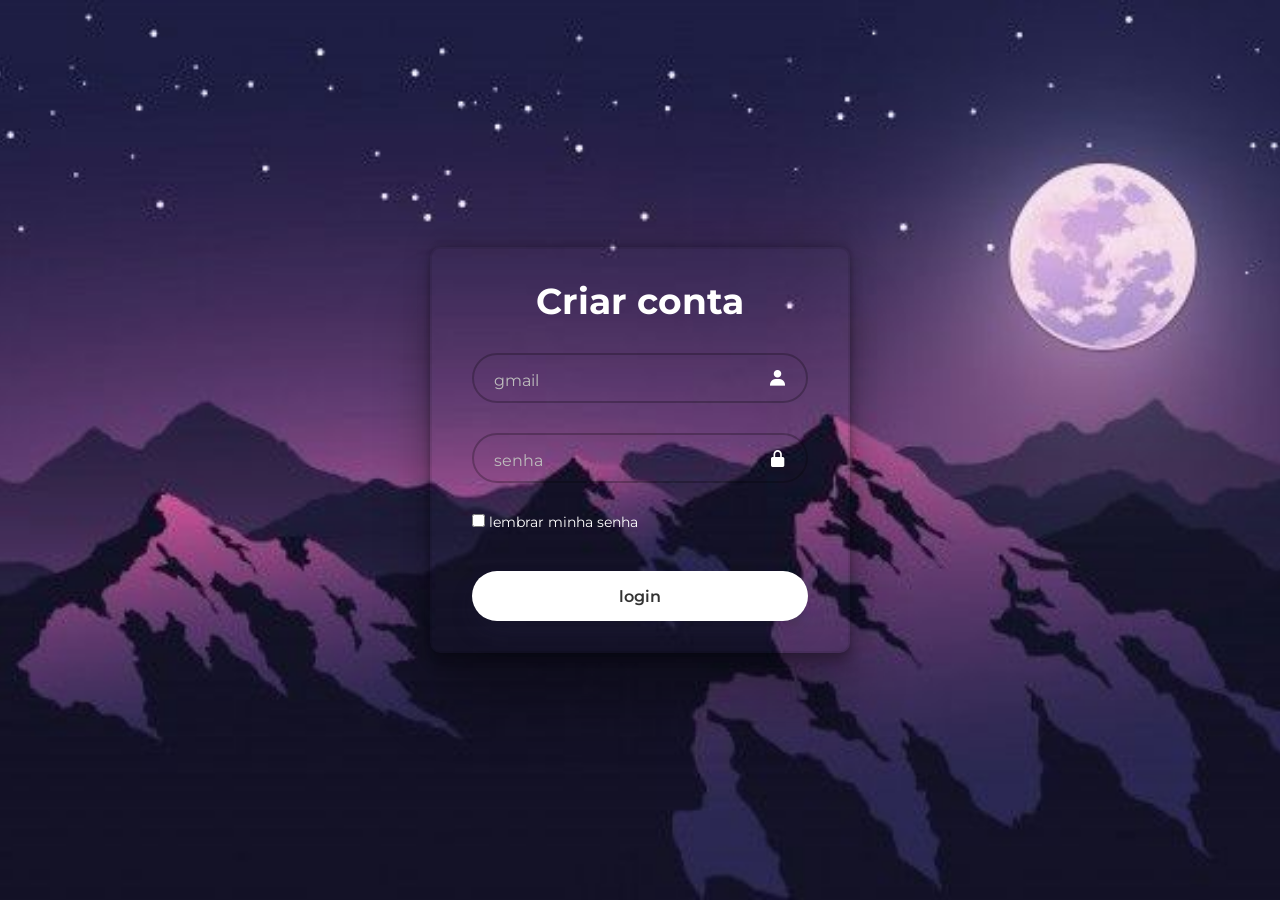
<file: login.html>
<!DOCTYPE html>
<html lang="en">
<head>
    <meta charset="UTF-8">
    <meta name="viewport" content="width=device-width, initial-scale=1.0">
    <title>Criar conta</title>
    <link
href='https://unpkg.com/boxicons@2.1.4/css/boxicons.min.css'
rel='stylesheet'>

    <link rel="stylesheet" href="next.css">
</head>
<body>
   <main class="conteiner">
<form>
    <h1>Criar conta</h1>
    <div class="inputbox">
        <input placeholder="gmail">
        <i class="bx bxs-user"></i>
    </div>
     <div class="inputbox">

        <input placeholder="senha">
        <i class="bx bxs-lock-alt"></i>
    </div>
    <div>
        <div class="relembre"> 
        <label>
        <input type="checkbox">
        lembrar minha senha
</label>
    </div>

    <button type="submit" class="login">login</button>
</form>
   </main>
</body>
</html>
</file>
<file: next.css>
@import url('https://fonts.googleapis.com/css2?family=Montserrat:ital,wght@0,100..900;1,100..900&display=swap');

* {
  margin: 0;
  padding: 0;
  box-sizing: border-box;
  font-family: 'Montserrat', sans-serif;
}

body {
  display: flex;
  justify-content: center;
  align-items: center;
  min-height: 100vh;
  background: url(./IMG-20250731-WA0039.jpg);
  background-size: cover;
  background-position: center;
}

.conteiner {
  width: 420px;
  background-color: transparent;
  border: 2px solid rgba(0, 0, 0, 0.09);
  border-radius: 10px;
  color: #fff;
  padding: 30px 40px;
  box-shadow:
    rgba(0, 0, 0, 0.25) 0px 54px 55px,
    rgba(0, 0, 0, 0.12) 0px -12px 30px,
    rgba(0, 0, 0, 0.12) 0px 4px 6px,
    rgba(0, 0, 0, 0.17) 0px 12px 13px,
    rgba(0, 0, 0, 0.09) 0px -3px 5px;
}

.conteiner h1 {
  font-size: 36px;
  text-align: center;
}

.inputbox {
  position: relative;
  width: 100%;
  height: 50px;
  margin: 30px 0;
}

.inputbox input {
  width: 100%;
  height: 100%;
  background-color: transparent;
  border: 2px solid rgba(0, 0, 0, 0.25);
  border-radius: 40px;
  outline: none;
  font-size: 16px;
  color: #fff;
  padding: 25px 45px 20px 20px;
}

.inputbox input::placeholder {
  color: #bebdbd;
}

.inputbox i {
  position: absolute;
  right: 20px;
  top: 50%;
  transform: translateY(-50%);
  font-size: 20px;
}

.relembre {
  display: flex;
  align-items: center;
  gap: 8px;
  font-size: 14px;
  color: #fff;
  margin: 10px 0 20px 0;
  width: 100%;
}

.login {
  width: 100%;
  height: 50px;
  background-color: #fff;
  border: none;
  border-radius: 40px;
  cursor: pointer;
  font-size: 16px;
  color: #333;
  font-weight: 600;
  box-shadow:
    rgba(50, 50, 93, 0.25) 0px 13px 27px -5px,
    rgba(0, 0, 0, 0.3) 0px 8px 16px -8px;
  margin-top: 20px;
}

.login:hover {
  background-color: transparent;
  border: 2px solid rgba(37, 37, 70, 0.25);
  color: #fff;
  transition: 0.5s;
}
</file>
